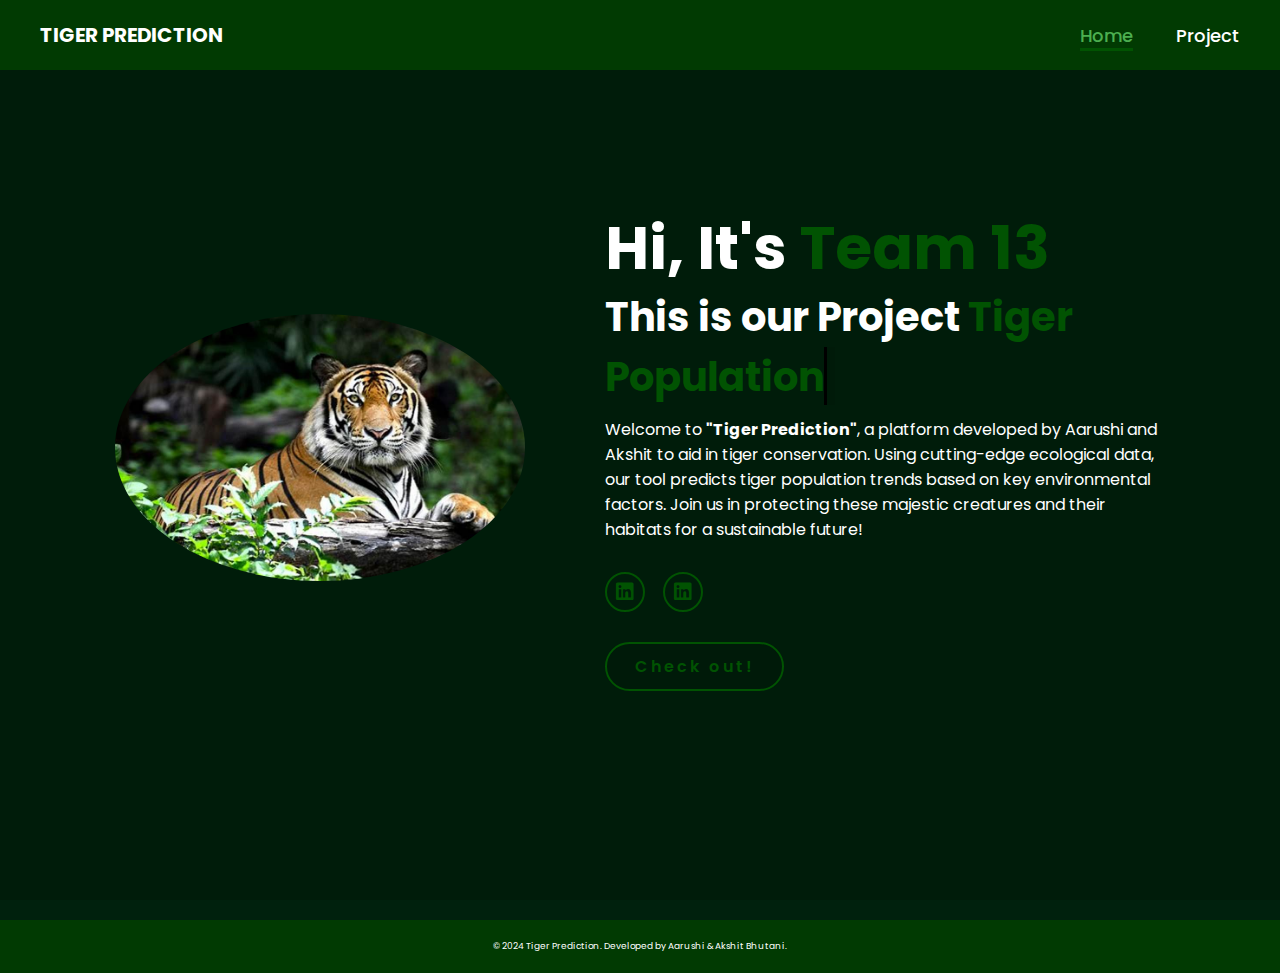
<file: website/index.html>
<!DOCTYPE html>
<html lang="en">
    
<head>
    <meta charset="UTF-8">
    <meta name="viewport" content="width=device-width, initial-scale=1.0">
    <link rel="stylesheet" href="https://cdnjs.cloudflare.com/ajax/libs/font-awesome/6.5.2/css/all.min.css">
    <link rel="stylesheet" href="style.css">
    <title>Minor I</title>
</head>
<body>
    <header>
        <a href="#" class="logo">Tiger Prediction</a>

        <nav>
            <a href="#" class="active"> Home</a>
            <a href="project.html" >Project</a>
        </nav>
    </header>
    <section class="home">
        <div class="home-img">
            <img src="img/main.jpg" alt="">
        </div>
        <div class="home-content">
            <h1>Hi, It's <span>Team 13</span></h1>
            <h3 class="typing-text">This is our Project <span></span></h3>
            <p>Welcome to <b>"Tiger Prediction"</b>, a platform developed by Aarushi and Akshit to aid in tiger conservation. Using cutting-edge ecological data, our tool predicts tiger population trends based on key environmental factors. Join us in protecting these majestic creatures and their habitats for a sustainable future!</p>
            <div class="social-icons">
                <a href="#"><i class="fa-brands fa-linkedin"></i></a>
                <a href="#"><i class="fa-brands fa-linkedin"></i></a>
            </div>
            <a href="project.html" class="btn">Check out!</a>
        </div>
    </section>
    <footer style="background-color: #013a02; color: white; padding: 20px; text-align: center; font-size: 0.9rem; margin-top: 20px;">
        <p>&copy; 2024 Tiger Prediction. Developed by Aarushi & Akshit Bhutani.</p>    
    </footer>
    
</body>
</html>
</file>
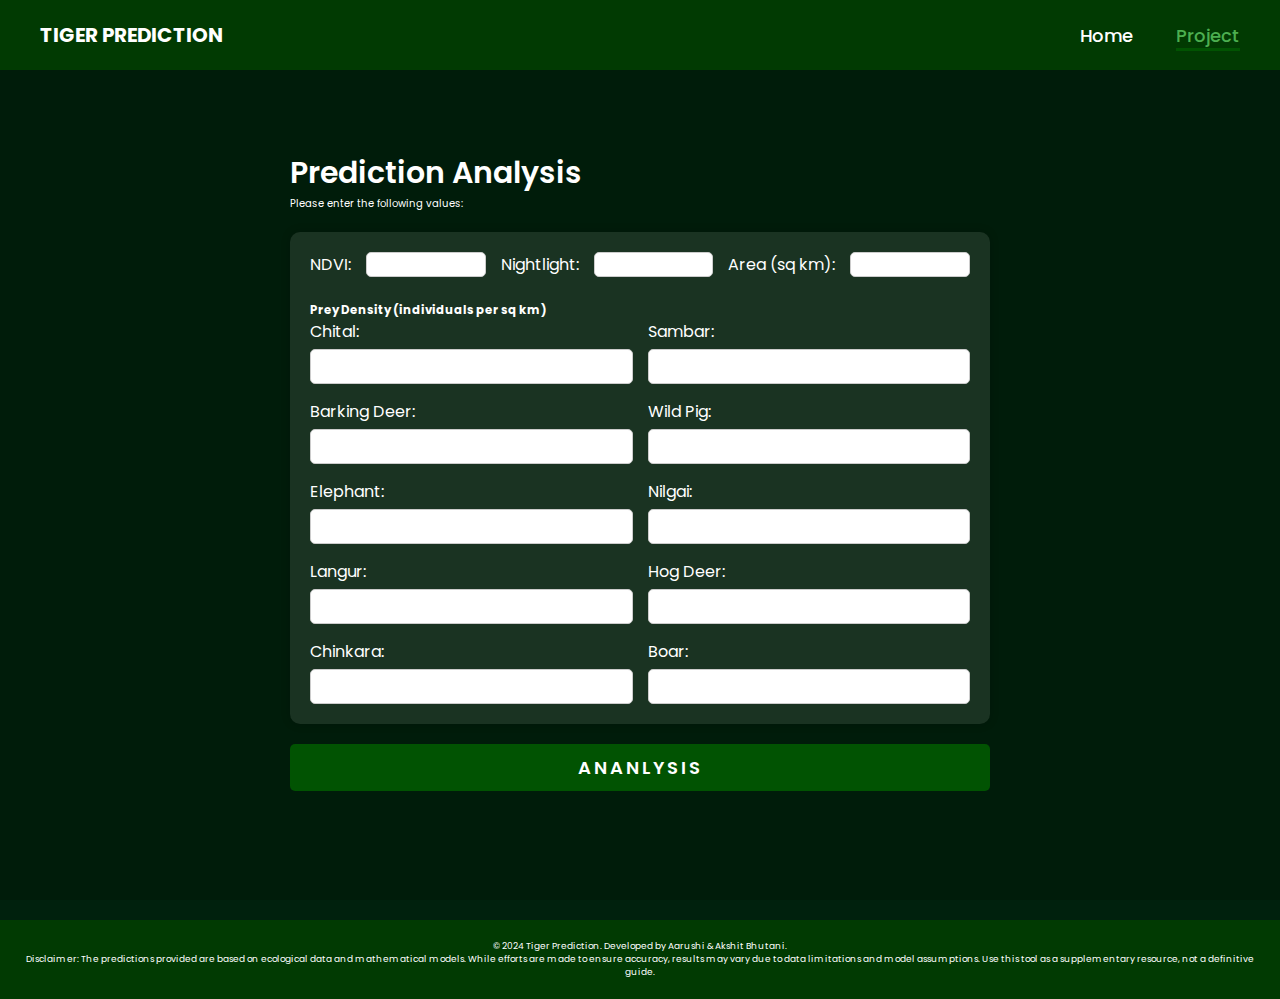
<file: website/project.html>
<!DOCTYPE html>
<html lang="en">
<head>
    <meta charset="UTF-8">
    <meta name="viewport" content="width=device-width, initial-scale=1.0">
    <link rel="stylesheet" href="https://cdnjs.cloudflare.com/ajax/libs/font-awesome/6.5.2/css/all.min.css">
    <link rel="stylesheet" href="style.css">
    <link rel="stylesheet" href="project.css">
    <title>Minor I</title>
</head>
<body>
    <header>
        <a href="#" class="logo">Tiger Prediction</a>
        <nav>
            <a href="index.html">Home</a>
            <a href="project.html" class="active">Project</a>
        </nav>
    </header>

    <section class="home">
        <div class="project-content">
            <h4 class="head-text">Prediction Analysis</h4>
            <p>Please enter the following values:</p>
            
            <!-- Form for input values -->
            <form id="wildlifeForm">
                <div class="form-row">
                    <label for="ndvi">NDVI:</label>
                    <input type="number" id="ndvi" name="ndvi" step="1" required>

                    <label for="nightlight">Nightlight:</label>
                    <input type="number" id="nightlight" name="nightlight" step="0.01" required>

                    <label for="area">Area (sq km):</label>
                    <input type="number" id="area" name="area" required>
                </div>

                <h3>Prey Density (individuals per sq km)</h3>
                <div class="prey-grid">
                    <div class="prey-item">
                        <label for="chital">Chital:</label>
                        <input type="number" id="chital" name="chital" step="0.01" required>
                    </div>
                    <div class="prey-item">
                        <label for="sambar">Sambar:</label>
                        <input type="number" id="sambar" name="sambar" step="0.01" required>
                    </div>
                    <div class="prey-item">
                        <label for="barkingDeer">Barking Deer:</label>
                        <input type="number" id="barkingDeer" name="barkingDeer" step="0.01" required>
                    </div>
                    <div class="prey-item">
                        <label for="wildPig">Wild Pig:</label>
                        <input type="number" id="wildPig" name="wildPig" step="0.01" required>
                    </div>
                    <div class="prey-item">
                        <label for="elephant">Elephant:</label>
                        <input type="number" id="elephant" name="elephant" step="0.01" required>
                    </div>
                    <div class="prey-item">
                        <label for="nilgai">Nilgai:</label>
                        <input type="number" id="nilgai" name="nilgai" step="0.01" required>
                    </div>
                    <div class="prey-item">
                        <label for="langur">Langur:</label>
                        <input type="number" id="langur" name="langur" step="0.01" required>
                    </div>
                    <div class="prey-item">
                        <label for="hogDeer">Hog Deer:</label>
                        <input type="number" id="hogDeer" name="hogDeer" step="0.01" required>
                    </div>
                    <div class="prey-item">
                        <label for="chinkara">Chinkara:</label>
                        <input type="number" id="chinkara" name="chinkara" step="0.01" required>
                    </div>
                    <div class="prey-item">
                        <label for="boar">Boar:</label>
                        <input type="number" id="boar" name="boar" step="0.01" required>
                    </div>
                </div>

                
            </form>
            <button type="button" id="submitForm" class="btn">ANANLYSIS</button>
        </div>
    </section>

    <dialog id="output-dialog">
        <h3>Analysis Result</h3>
        <div id="output-content"></div>
        <button id="close-dialog" class="btn">Close</button>
    </dialog>
    
    <script src="script.js"></script>

    <footer style="background-color: #013a02; color: white; padding: 20px; text-align: center; font-size: 0.9rem; margin-top: 20px;">
        <p>&copy; 2024 Tiger Prediction. Developed by Aarushi & Akshit Bhutani.</p>
        <p>Disclaimer: The predictions provided are based on ecological data and mathematical models. While efforts are made to ensure accuracy, results may vary due to data limitations and model assumptions. Use this tool as a supplementary resource, not a definitive guide.</p>
    </footer>
    

</body>
</html>
</file>
<file: website/style.css>
@import url('https://fonts.googleapis.com/css2?family=Poppins:wght@100;200;300;400;500;600&display=swap');

*{
    margin: 0;
    padding: 0;
    box-sizing: border-box;
    text-decoration: none;
    border: none;
    outline: none;
    font-family: 'Poppins', sans-serif;
}

html{
    font-size: 62.5%;
}

body{
    width: 100%;
    height: 100vh;
    overflow-x: hidden;
    background-color: rgb(0, 33, 13);
    color: white;
}


header {
    background-color: #013a02; /* Change this to your desired color */
    color: white; /* Ensure the text color contrasts with the background */
    display: flex;
    justify-content: space-between;
    align-items: center;
    padding: 20px 40px;
    position: fixed;
    width: 100%;
    top: 0;
    z-index: 1000;
}

header .logo {
    font-size: 2rem;
    font-weight: bold;
    text-transform: uppercase;
    color: #ffffff;
}



header nav a.active {
    color: #4CAF50; /* Highlight the active link with a different color */
}

header nav a:hover {
    color: #4CAF50; /* Hover effect for links */
} */


.logo{
    font-size: 3rem;
    color: #015302;
    font-weight: 800;
    cursor: pointer;
    transition: 0.5s ease;
}

.logo:hover{
    transform: scale(1.1);
}

nav a{
    font-size: 1.8rem;
    color: white;
    margin-left: 4rem;
    font-weight: 500;
    transition: 0.3s ease;
    border-bottom: 3px solid transparent;
}

nav a:hover,
nav a.active{
    color: #015302;
    border-bottom: 3px solid #015302;
}

@media(max-width:995px){
    nav{
        position: absolute;
        display: none;
        top: 0;
        right: 0;
        width: 40%;
        border-left: 3px solid #015302;
        border-bottom: 3px solid #015302;
        border-bottom-left-radius: 2rem;
        padding: 1rem solid;
        background-color: #002a08;
        border-top: 0.1rem solid rgba(0,0,0,0.1);
    }

    nav.active{
        display: block;
    }

    nav a{
        display: block;
        font-size: 2rem;
        margin: 3rem 0;
    }

    nav a:hover,
    nav a.active{
        padding: 1rem;
        border-radius: 0.5rem;
        border-bottom: 0.5rem solid #015302;
    }
}

section{
    min-height: 100vh;
    padding: 5rem 9% 5rem;
}

.home{
    display: flex;
    justify-content: center;
    align-items: center;
    gap: 8rem;
    background-color: rgba(0, 26, 9, 0.646);
}

.home .home-content h1{
    font-size: 6rem;
    font-weight: 700;
    line-height: 1.3;
}

span{
    color: #015302;
}

.home-content h3{
    font-size: 4rem;
    margin-bottom: 1rem;
    font-weight: 700;
}

.home-content p{
    font-size: 1.6rem;
}

.home-img{
    border-radius: 50%;
}

.home-img img{
    position: relative;
    width: 32vw;
    border-radius: 50%;
    box-shadow: 0 0 25px solid #015302;
    cursor: pointer;
    transition: 0.2s linear;
}

.home-img img:hover{
    font-size: 1.8rem;
    font-weight: 500;
    transform: scale(1.3) translateY(-5px);
    background-color: #015302;
    box-shadow: 0  0 25px #015302;
}

.social-icons a{
    display: inline-flex;
    justify-content: center;
    align-items: center;
    width: 4rem;
    height: 4rem;
    background-color: transparent;
    border: 0.2rem solid #015302;
    font-size: 2rem;
    border-radius: 50%;
    margin: 3rem 1.5rem 3rem 0;
    transition: 0.3s ease;
    color: #015302;
}

.social-icons a:hover{
    color: rgba(0, 26, 9, 0.646);
    transform: scale(1.3) translateY(-5px);
    background-color: #015302;
    box-shadow: 0  0 25px #015302;
}

.btn{
    display: inline-block;
    padding: 1rem 2.8rem;
    background-color: rgba(0, 26, 9, 0.646);
    border-radius: 4rem;
    font-size: 1.6rem;
    color: #015302;
    letter-spacing: 0.3rem;
    font-weight: 600;
    border: 2px solid #015302;
    transition: 0.3s ease;
    cursor: pointer;
}

.btn:hover{
    transform: scale3d(1.03);
    background-color: #015302;
    color: rgba(0, 26, 9, 0.646);
    box-shadow: 0 0 25px #015302;
}

.typing-text{
    font-size: 34px;
    font-weight: 600;
    min-width: 280px;
}

.typing-text span{
    position: relative;
}

.typing-text span::before{
    content: "Tiger Population";
    color: #015302;
    animation: words 20s infinite;
}

.typing-text span::after{
    content: "";
    background-color: rgba(0, 26, 9, 0.646);
    position: absolute;
    width: calc(100% + 8px);
    height: 50%;
    border-left: 3px solid black;
    right: -8;
    animation: cursor 0.6s infinite;
}

@keyframes cursor{
    to{
        border-left: 3px solid #015302;
    }
}

@keyframes words{
    /* 0%, 20%{
        content: "Minor I ";
    } */
    41%, 60%{
        content: "Predictive Analysis on Tiger Population";
    }
}

@media (max-width: 1000px){
    .home{
        gap: 4rem;
    }
}

@media(max-width:995px){
    .home{
        flex-direction: column;
        margin: 5rem 4rem;
    }

    .home .home-content h3{
        font-size: 2.5rem;
    }

    .home-content h1{
        font-size: 5rem;
    }

    .home-img img{
        width: 70vw;
        margin-top: 4rem;
    }
}
</file>
<file: website/project.css>
.project{
    display: flex;
    justify-content: center;
    align-items: center;
    gap: 8rem;
    background-color: rgba(0, 26, 9, 0.646);
}

.project-content {
    margin-top: 40px; 
}

.head-text{
    font-size: 30px;
    font-weight: 600;
    min-width: 280px;
}

form {
    background-color: rgba(255, 255, 255, 0.1);
    padding: 20px;
    border-radius: 10px;
    box-shadow: 0 0 10px rgba(0, 0, 0, 0.2);
    max-width: 700px;
    margin: 20px auto;
}

.form-row {
    display: flex;
    justify-content: space-between;
    gap: 15px;
    margin-bottom: 20px;
}

.form-row label {
    font-size: 1.6rem;
    display: block;
    margin-bottom: 5px;
}

.form-row input {
    flex: 1;
    padding: 10px;
    border: 1px solid #ccc;
    border-radius: 5px;
    box-sizing: border-box;
    font-size: 1.6rem;
}

#ndvi, #nightlight, #area {
    width: 100px; /* Adjust the width to make it smaller */
    height: 25px;
}

.prey-grid {
    display: grid;
    grid-template-columns: repeat(2, 1fr);
    gap: 15px;
}

.prey-item label {
    font-size: 1.6rem;
    display: block;
    margin-bottom: 5px;
}

.prey-item input {
    width: 100%;
    padding: 10px;
    border: 1px solid #ccc;
    border-radius: 5px;
    box-sizing: border-box;
    font-size: 1.6rem;
}

input[type="number"] {
    height: 35px; /* Adjust for consistent height */
}

button.btn {
    margin-top: 20px;
    display: block;
    width: 100%;
    background-color: #015302;
    color: white;
    padding: 10px;
    border-radius: 5px;
    font-size: 1.8rem;
    cursor: pointer;
    border: none;
}

button.btn:hover {
    background-color: #017704;
}

dialog {
    width: 50%;
    border: none;
    border-radius: 8px;
    position: fixed; /* Ensure the dialog box is fixed in the viewport */
    top: 50%; /* Center vertically */
    left: 50%; /* Center horizontally */
    transform: translate(-50%, -50%); /* Adjust to ensure the center of the dialog aligns */
    width: 50%;
    border: none;
    border-radius: 8px;
    padding: 20px;
    background-color: rgba(0, 26, 9, 0.95);
    color: white;
    box-shadow: 0 0 15px #015302;
}


dialog::backdrop {
    backdrop-filter: blur(5px); /* Blurs the background */
    background-color: rgba(0, 0, 0, 0.4); /* Optional: Adds a semi-transparent overlay */
}

dialog h3 {
    margin-bottom: 20px;
    font-size: 2rem;
    text-align: center;
    color: #015302;
}

#output-content {
    font-size: 1.6rem;
    margin-bottom: 20px;
    color: white;
}

#close-dialog {
    display: block;
    margin: 0 auto;
    padding: 10px 20px;
    background-color: #015302;
    color: white;
    border: none;
    border-radius: 5px;
    cursor: pointer;
}

#close-dialog:hover {
    background-color: #013a02;
}
</file>
